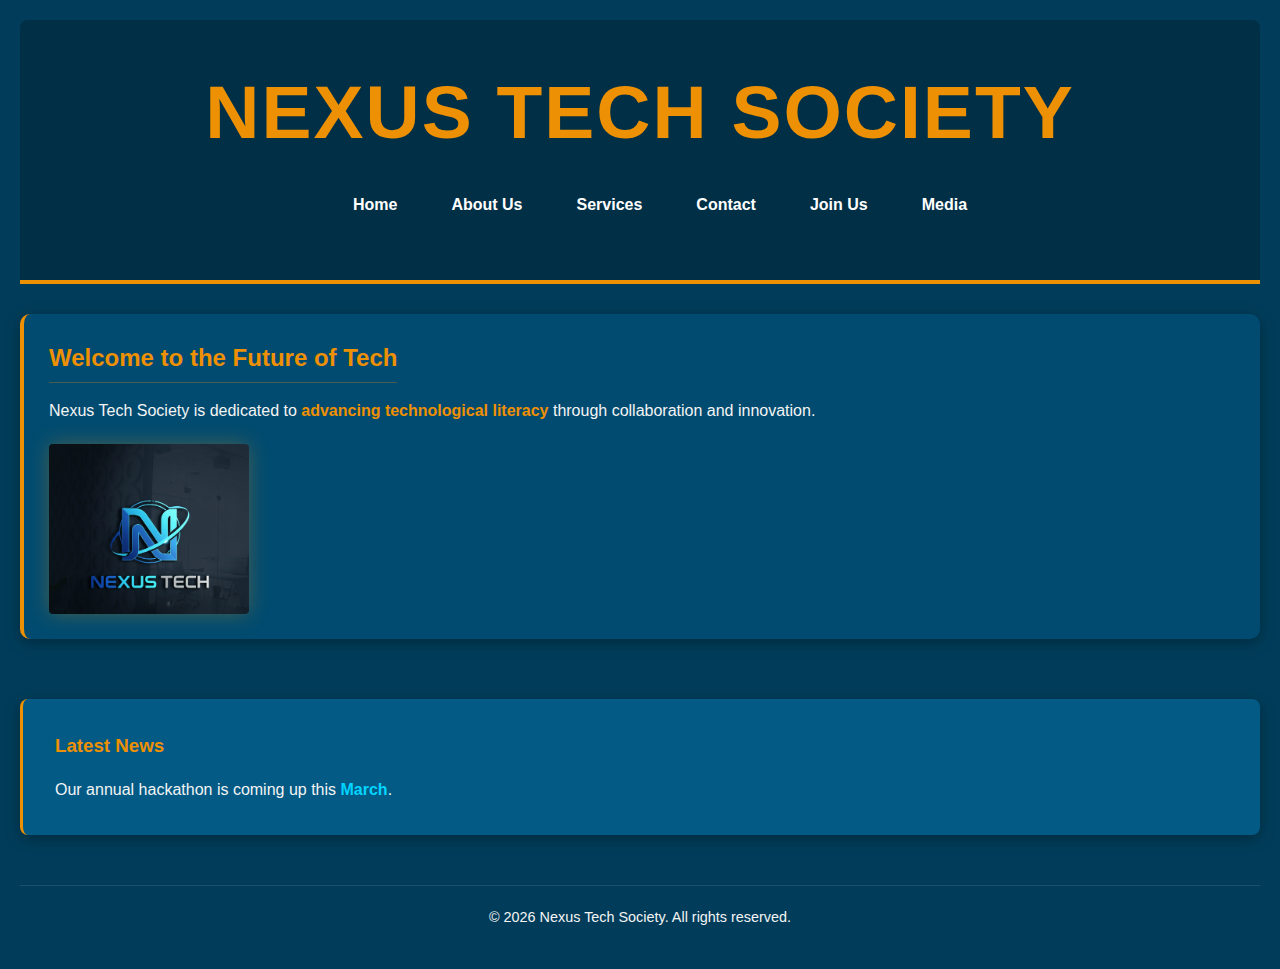
<file: index.html>
<!DOCTYPE html>
<html lang="en">
<head>
    <meta charset="UTF-8">
    <meta name="viewport" content="width=device-width, initial-scale=1.0">
    <meta name="description" content="Nexus Tech Society - Innovating the Future">
    <base href="./" target="_self">
    <meta name="author" content="Your Name">
    <link rel="stylesheet" href="styles.css">
    <title>Nexus Tech Society | Home</title>
</head>
<body>
    <noscript>
        <p>Warning: This site is best viewed with a modern browser, even though it uses no JavaScript!</p>
    </noscript>
    <header>
        <h1>Nexus Tech Society</h1>
        <nav>
            <ul>
                <li><a href="index.html">Home</a></li>
                <li><a href="about.html">About Us</a></li>
                <li><a href="services.html">Services</a></li>
                <li><a href="contact.html">Contact</a></li>
                <li><a href="form.html">Join Us</a></li>
                <li><a href="media.html">Media</a></li>
            </ul>
        </nav>
    </header>

    <main>
        <section>
            <h2>Welcome to the Future of Tech</h2>
            <p>Nexus Tech Society is dedicated to <strong>advancing technological literacy</strong> through collaboration and innovation.</p>
            <img src="images/Nexus Tech Logo.png" alt="Nexus Tech Society Logo" width="200">
        </section>

        <aside>
            <h3>Latest News</h3>
            <p>Our annual hackathon is coming up this <time datetime="2026-03-15">March</time>.</p>
        </aside>
    </main>

    <footer>
        <p>&copy; 2026 Nexus Tech Society. All rights reserved.</p>
    </footer>
</body>
</html>
</file>
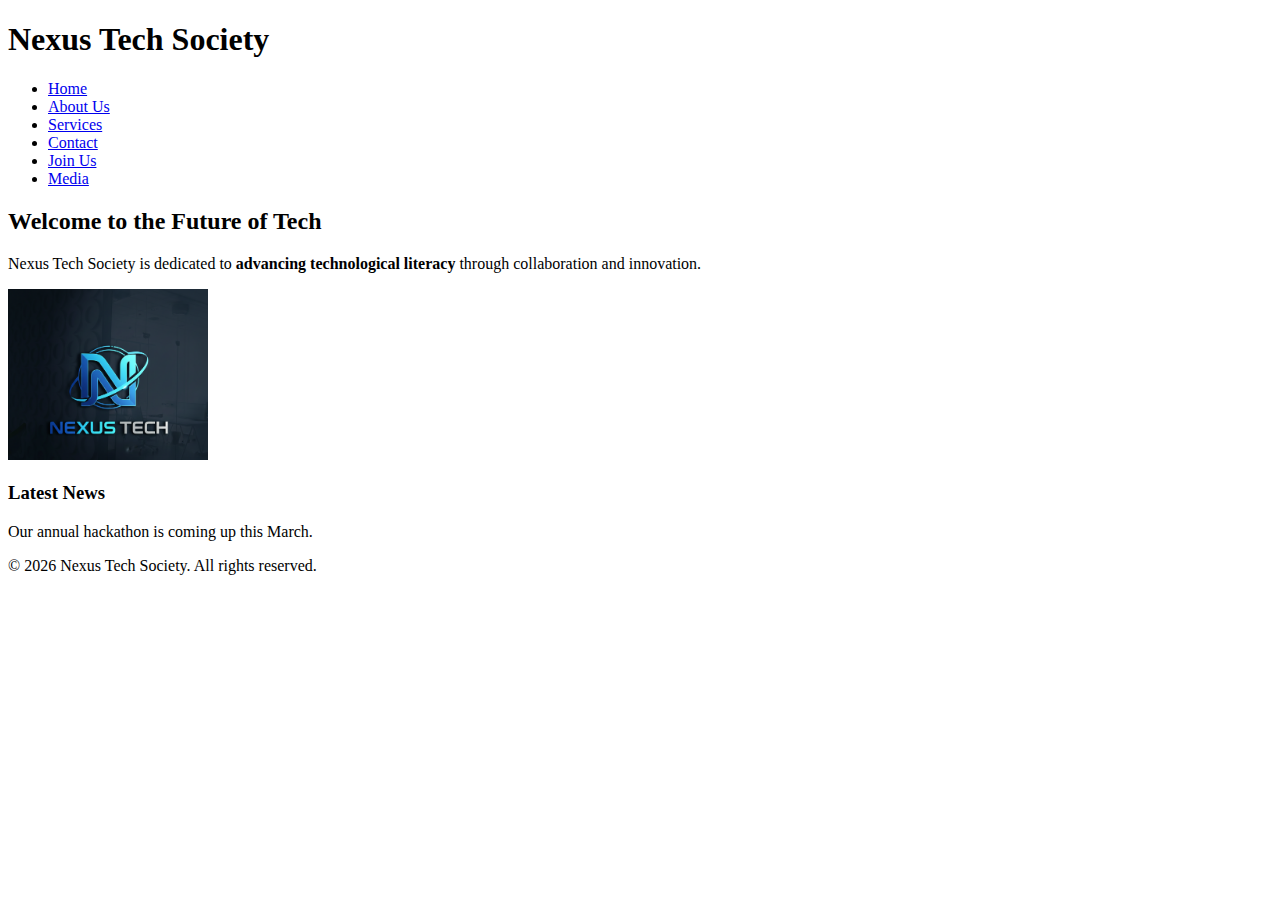
<file: nexus-tech-club/index.html>
<!DOCTYPE html>
<html lang="en">
<head>
    <meta charset="UTF-8">
    <meta name="viewport" content="width=device-width, initial-scale=1.0">
    <meta name="description" content="Nexus Tech Society - Innovating the Future">
    <base href="./" target="_self">
    <meta name="author" content="Your Name">
    <title>Nexus Tech Society | Home</title>
</head>
<body>
    <noscript>
        <p>Warning: This site is best viewed with a modern browser, even though it uses no JavaScript!</p>
    </noscript>
    <header>
        <h1>Nexus Tech Society</h1>
        <nav>
            <ul>
                <li><a href="index.html">Home</a></li>
                <li><a href="about.html">About Us</a></li>
                <li><a href="services.html">Services</a></li>
                <li><a href="contact.html">Contact</a></li>
                <li><a href="form.html">Join Us</a></li>
                <li><a href="media.html">Media</a></li>
            </ul>
        </nav>
    </header>

    <main>
        <section>
            <h2>Welcome to the Future of Tech</h2>
            <p>Nexus Tech Society is dedicated to <strong>advancing technological literacy</strong> through collaboration and innovation.</p>
            <img src="images/Nexus Tech Logo.png" alt="Nexus Tech Society Logo" width="200">
        </section>

        <aside>
            <h3>Latest News</h3>
            <p>Our annual hackathon is coming up this <time datetime="2026-03-15">March</time>.</p>
        </aside>
    </main>

    <footer>
        <p>&copy; 2026 Nexus Tech Society. All rights reserved.</p>
    </footer>
</body>
</html>
</file>
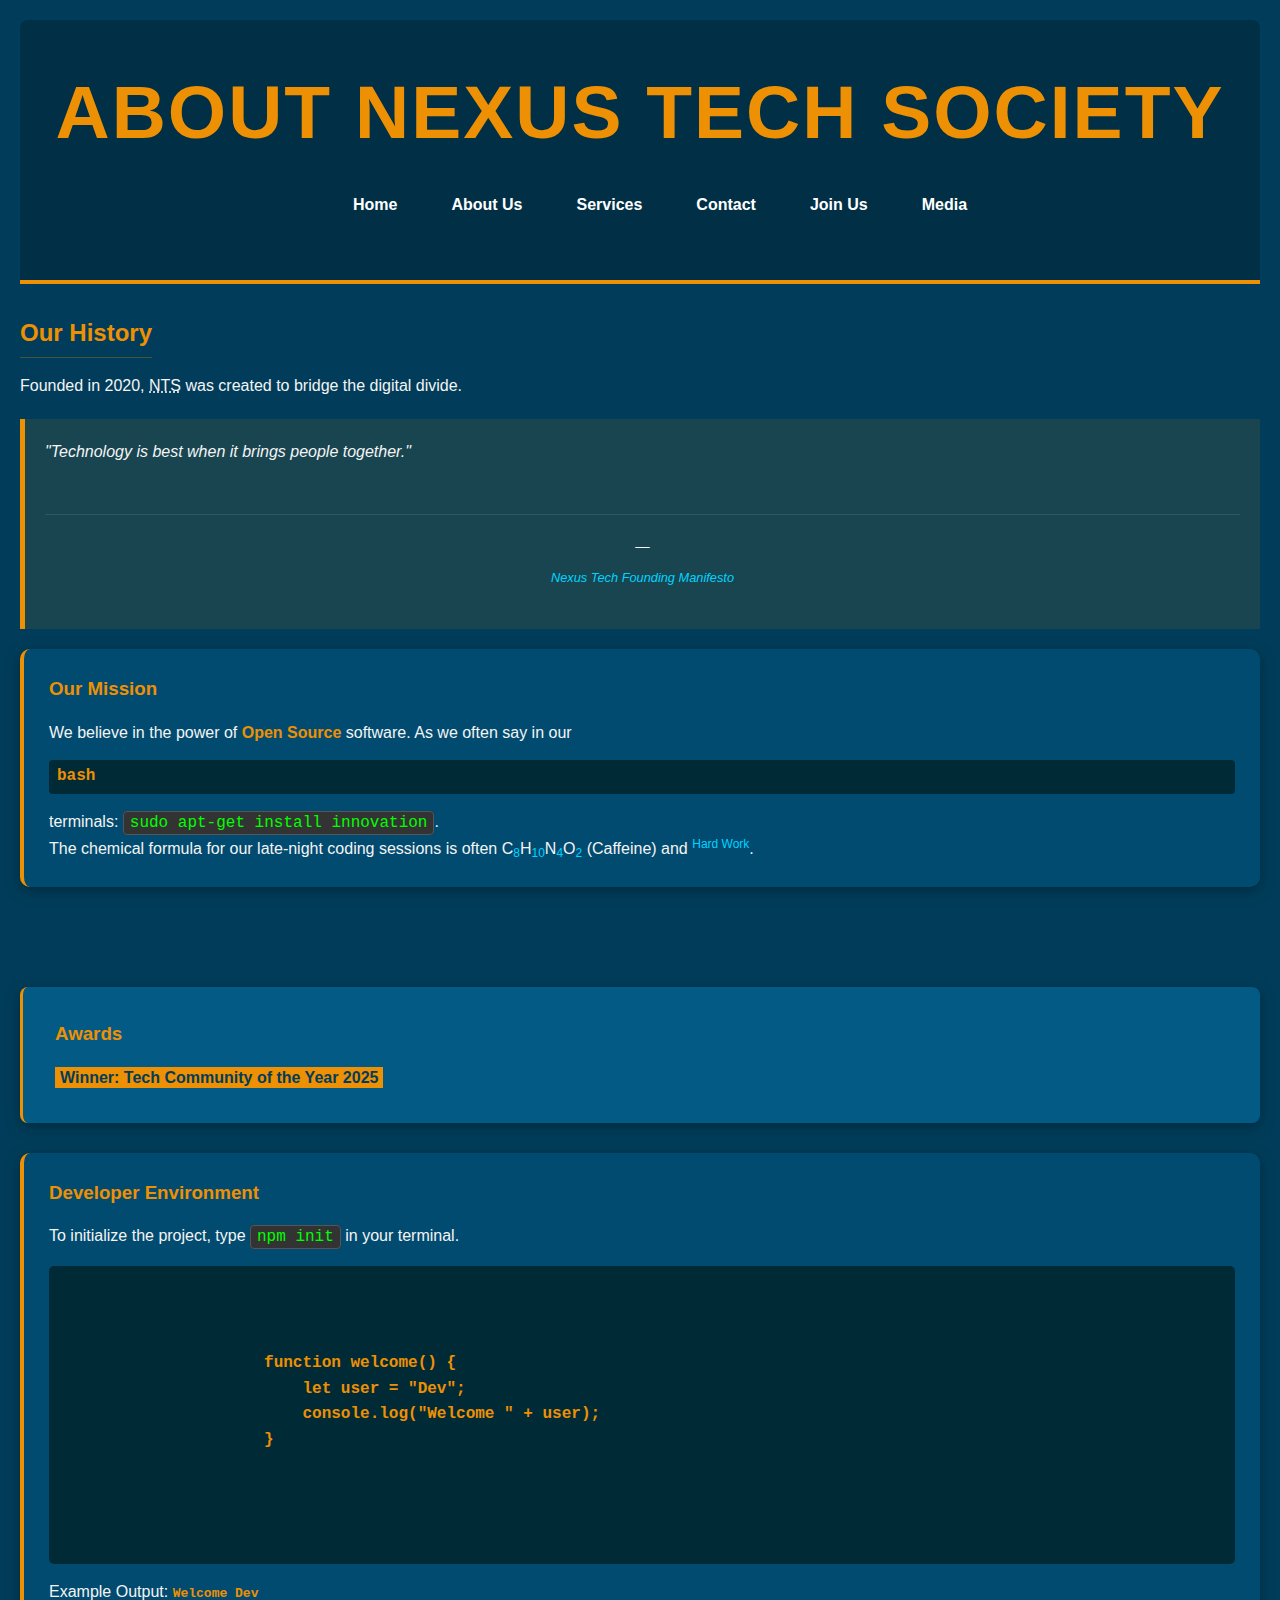
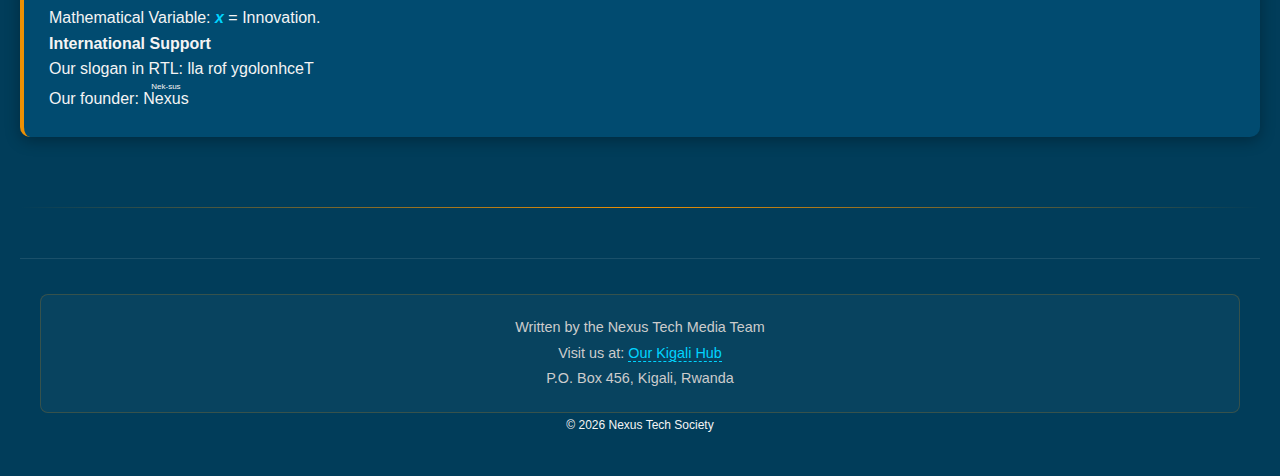
<file: about.html>
<!DOCTYPE html>
<html lang="en">
<head>
    <meta charset="UTF-8">
    <meta name="description" content="History and Mission of Nexus Tech Society">
    <link rel="stylesheet" href="styles.css">
    <title>Nexus Tech | About Us</title>
</head>
<body>
    <header>
        <h1>About Nexus Tech Society</h1>
        <nav>
            <ul>
                <li><a href="index.html">Home</a></li>
                <li><a href="about.html">About Us</a></li>
                <li><a href="services.html">Services</a></li>
                <li><a href="contact.html">Contact</a></li>
                <li><a href="form.html">Join Us</a></li>
                <li><a href="media.html">Media</a></li>
            </ul>
        </nav>
    </header>

    <main>
        <article>
            <h2>Our History</h2>
            <p>Founded in 2020, <abbr title="Nexus Tech Society">NTS</abbr> was created to bridge the digital divide.</p>
            
            <blockquote>
                "Technology is best when it brings people together."
                <footer>— <cite>Nexus Tech Founding Manifesto</cite></footer>
            </blockquote>

            <section>
                <h3>Our Mission</h3>
                <p>We believe in the power of <strong>Open Source</strong> software. As we often say in our <code>bash</code> terminals: <kbd>sudo apt-get install innovation</kbd>.</p>
                <p>The chemical formula for our late-night coding sessions is often C<sub>8</sub>H<sub>10</sub>N<sub>4</sub>O<sub>2</sub> (Caffeine) and <sup>Hard Work</sup>.</p>
            </section>
        </article>

        <aside>
            <h3>Awards</h3>
            <p><mark>Winner: Tech Community of the Year 2025</mark></p>
        </aside>
        <section>
            <h3>Developer Environment</h3>
            <p>To initialize the project, type <kbd>npm init</kbd> in your terminal.</p>
            <pre>
                <code>
                    function welcome() {
                        let user = "Dev";
                        console.log("Welcome " + user);
                    }
                </code>
            </pre>
            <p>Example Output: <samp>Welcome Dev</samp></p>
            <p>Mathematical Variable: <var>x</var> = Innovation.</p>

            <h4>International Support</h4>
            <p>Our slogan in RTL: <bdo dir="rtl">Technology for all</bdo></p>
            <p>Our founder: <ruby>Nexus <rt>Nek-sus</rt></ruby></p>
        </section>
    </main>

    <hr>

    <footer>
        <address>
            Written by the Nexus Tech Media Team<br>
            Visit us at: <a href="contact.html">Our Kigali Hub</a><br>
            P.O. Box 456, Kigali, Rwanda
        </address>
        <p><small>&copy; 2026 Nexus Tech Society</small></p>
    </footer>
</body>
</html>
</file>
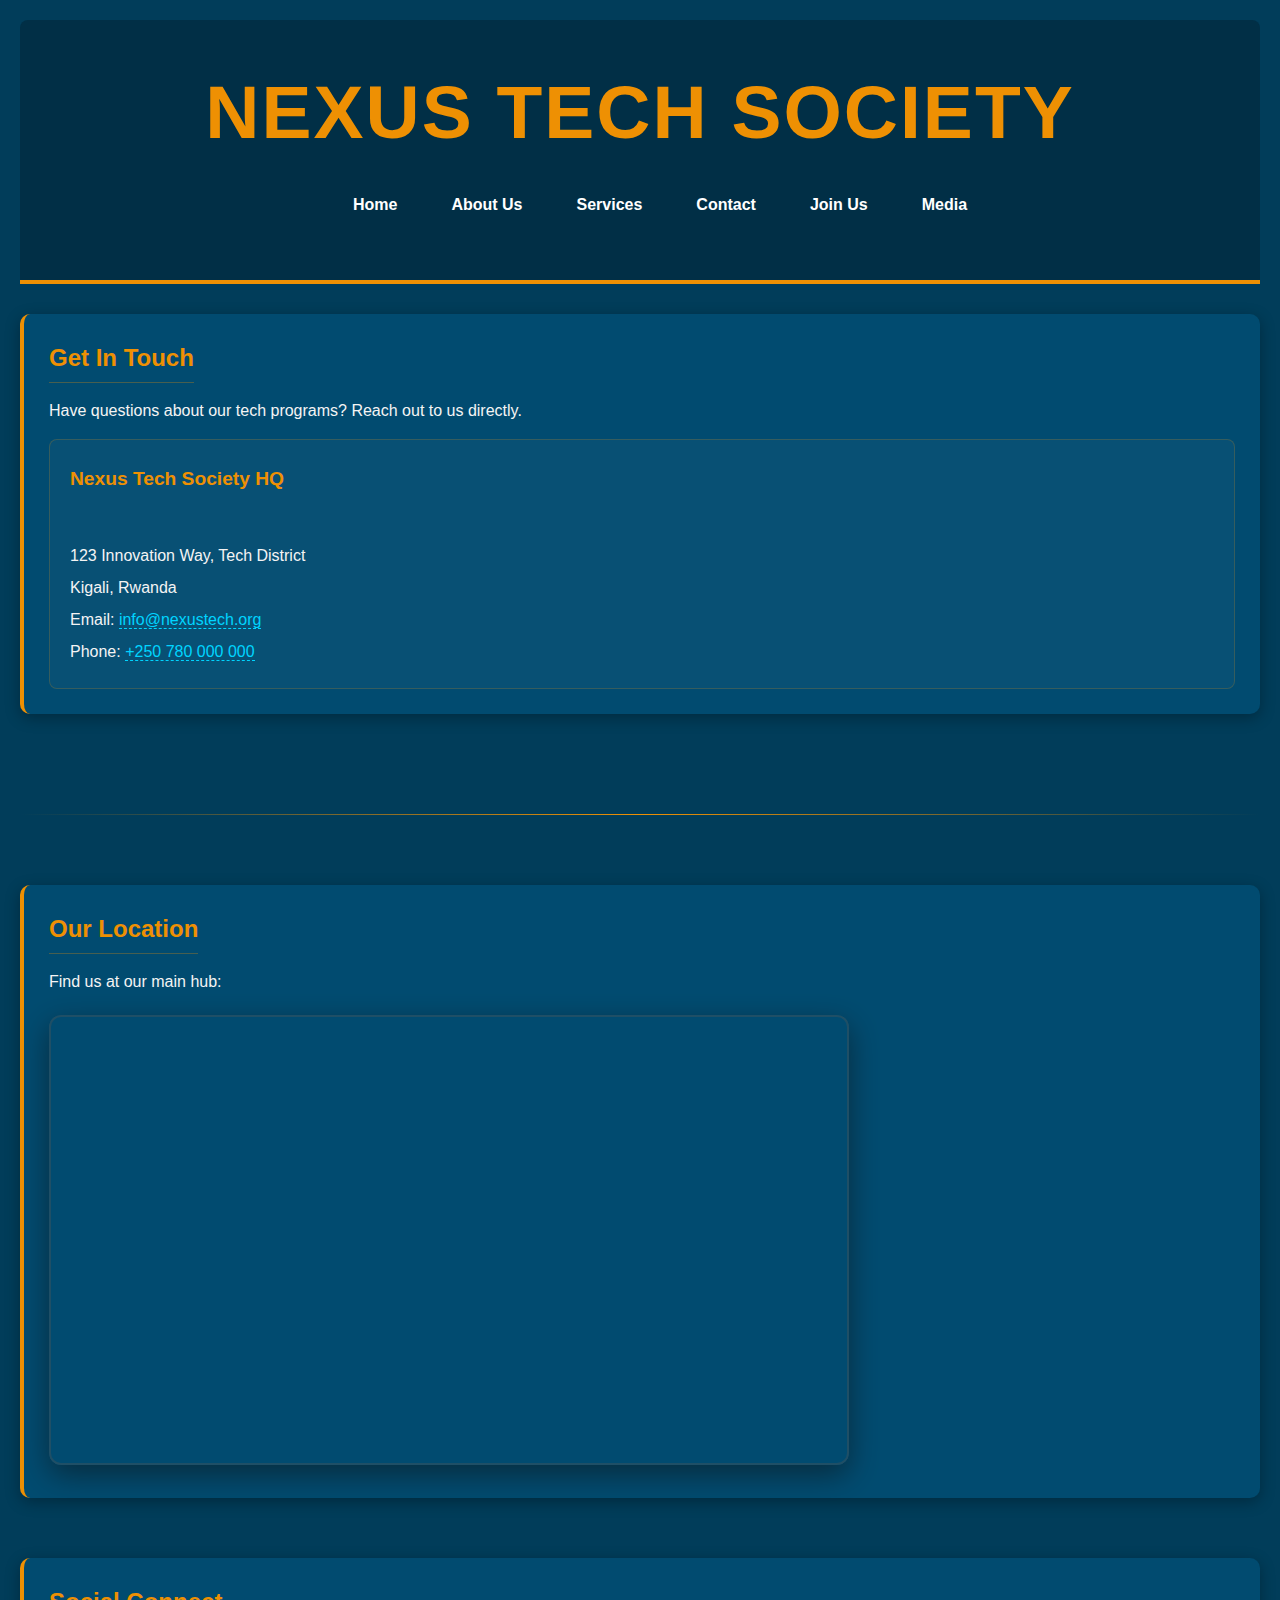
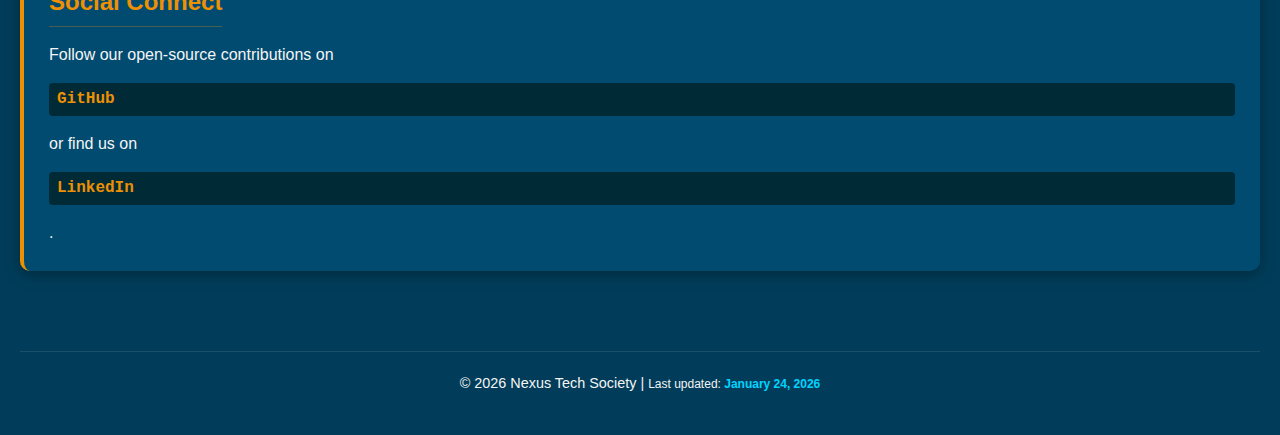
<file: contact.html>
<!DOCTYPE html>
<html lang="en">
<head>
    <meta charset="UTF-8">
    <link rel="stylesheet" href="styles.css">
    <title>Nexus Tech | Contact Us</title>
</head>
<body>
    <header>
        <h1>Nexus Tech Society</h1>
        <nav>
            <ul>
                <li><a href="index.html">Home</a></li>
                <li><a href="about.html">About Us</a></li>
                <li><a href="services.html">Services</a></li>
                <li><a href="contact.html">Contact</a></li>
                <li><a href="form.html">Join Us</a></li>
                <li><a href="media.html">Media</a></li>
            </ul>
        </nav>
    </header>

    <main>
        <section>
            <h2>Get In Touch</h2>
            <p>Have questions about our tech programs? Reach out to us directly.</p>

            <address>
                <strong>Nexus Tech Society HQ</strong><br>
                123 Innovation Way, Tech District<br>
                Kigali, Rwanda<br>
                Email: <a href="mailto:info@nexustech.org">info@nexustech.org</a><br>
                Phone: <a href="tel:+250780000000">+250 780 000 000</a>
            </address>
        </section>

        <hr>

        <section>
            <h2>Our Location</h2>
            <p>Find us at our main hub:</p>
            <iframe 
                src="https://www.google.com/maps/embed?pb=!1m18!1m12!1m3!1d3987.502917540203!2d30.0888746!3d-1.9515546!2m3!1f0!2f0!3f0!3m2!1i1024!2i768!4f13.1!3m3!1m2!1s0x19dca4294c798033%3A0x633355208f029091!2sKigali%20Heights!5e0!3m2!1sen!2srw!4v1700000000000!5m2!1sen!2srw" 
                width="600" 
                height="450" 
                style="border:0;" 
                allowfullscreen="" 
                loading="lazy">
            </iframe>
        </section>

        <section>
            <h2>Social Connect</h2>
            <p>Follow our open-source contributions on <code>GitHub</code> or find us on <code>LinkedIn</code>.</p>
        </section>
    </main>

    <footer>
        <p>&copy; 2026 Nexus Tech Society | <small>Last updated: <time datetime="2026-01-24">January 24, 2026</time></small></p>
    </footer>
</body>
</html>
</file>
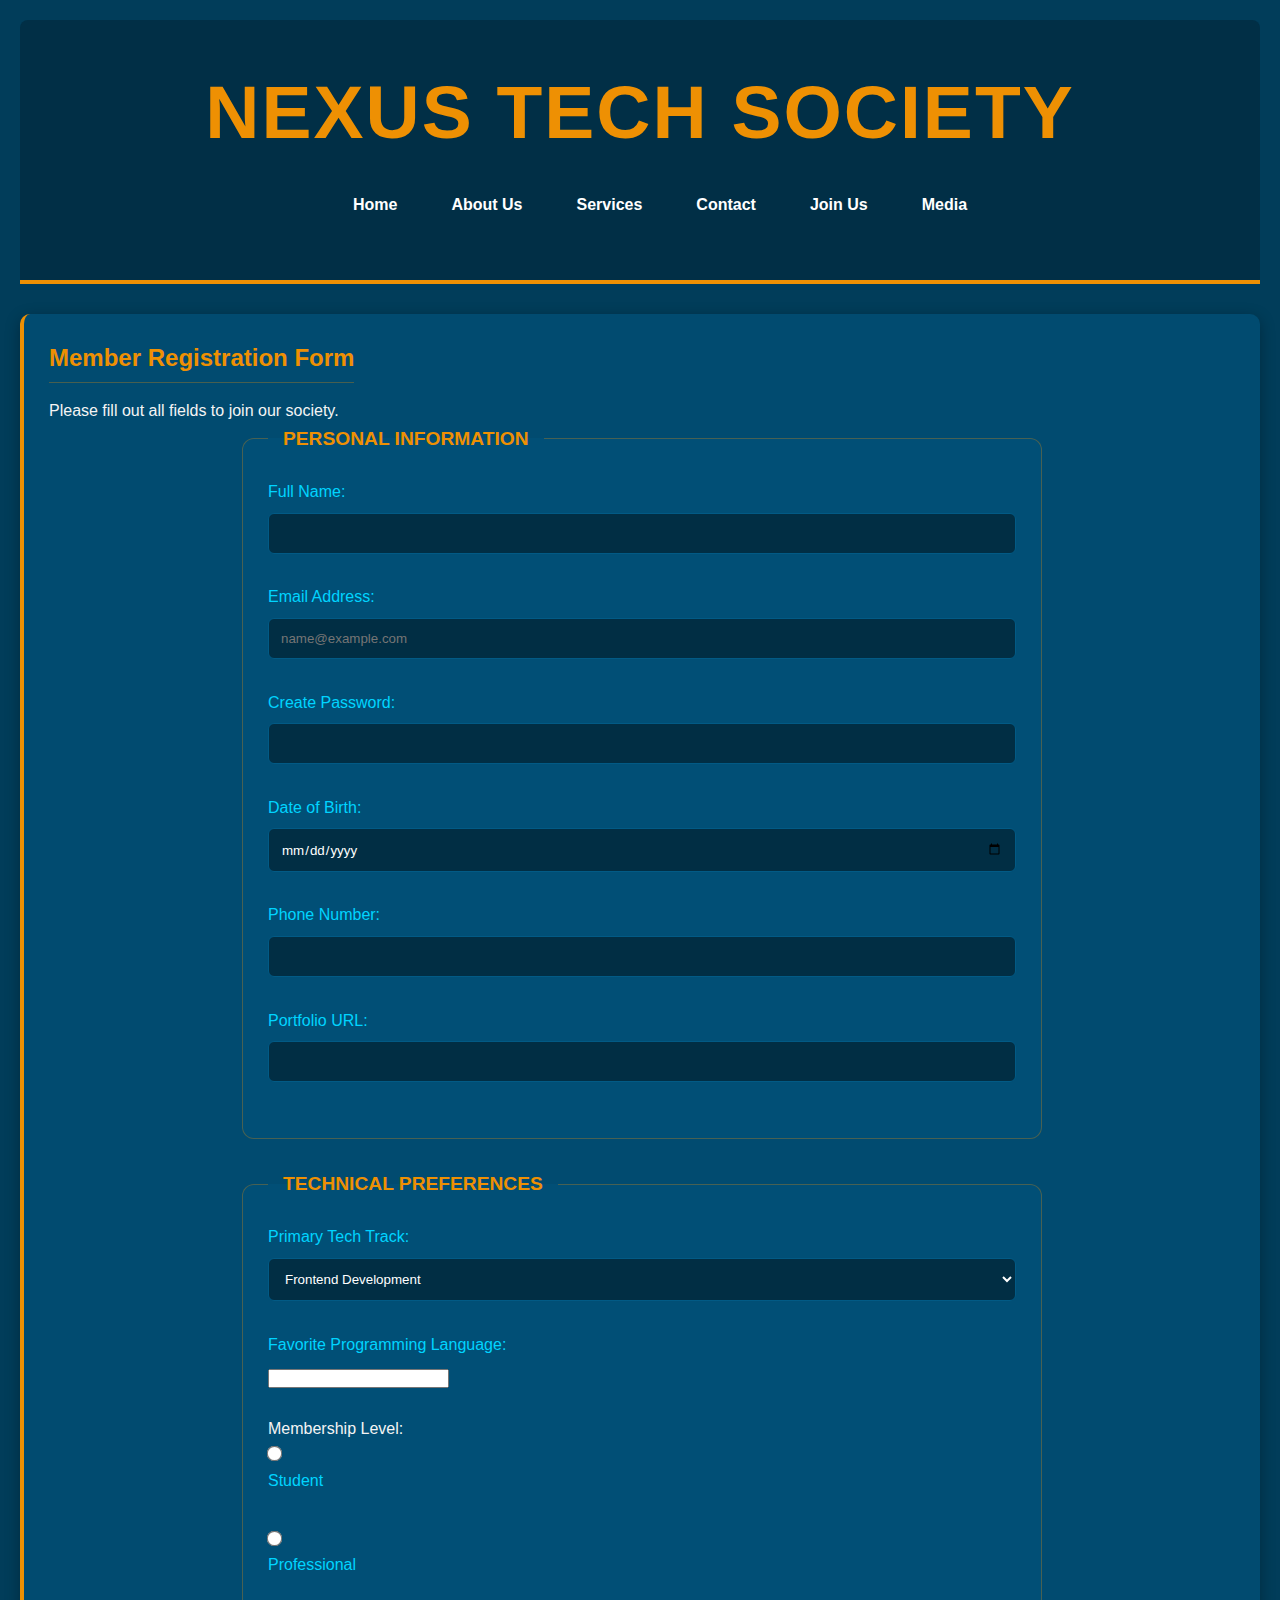
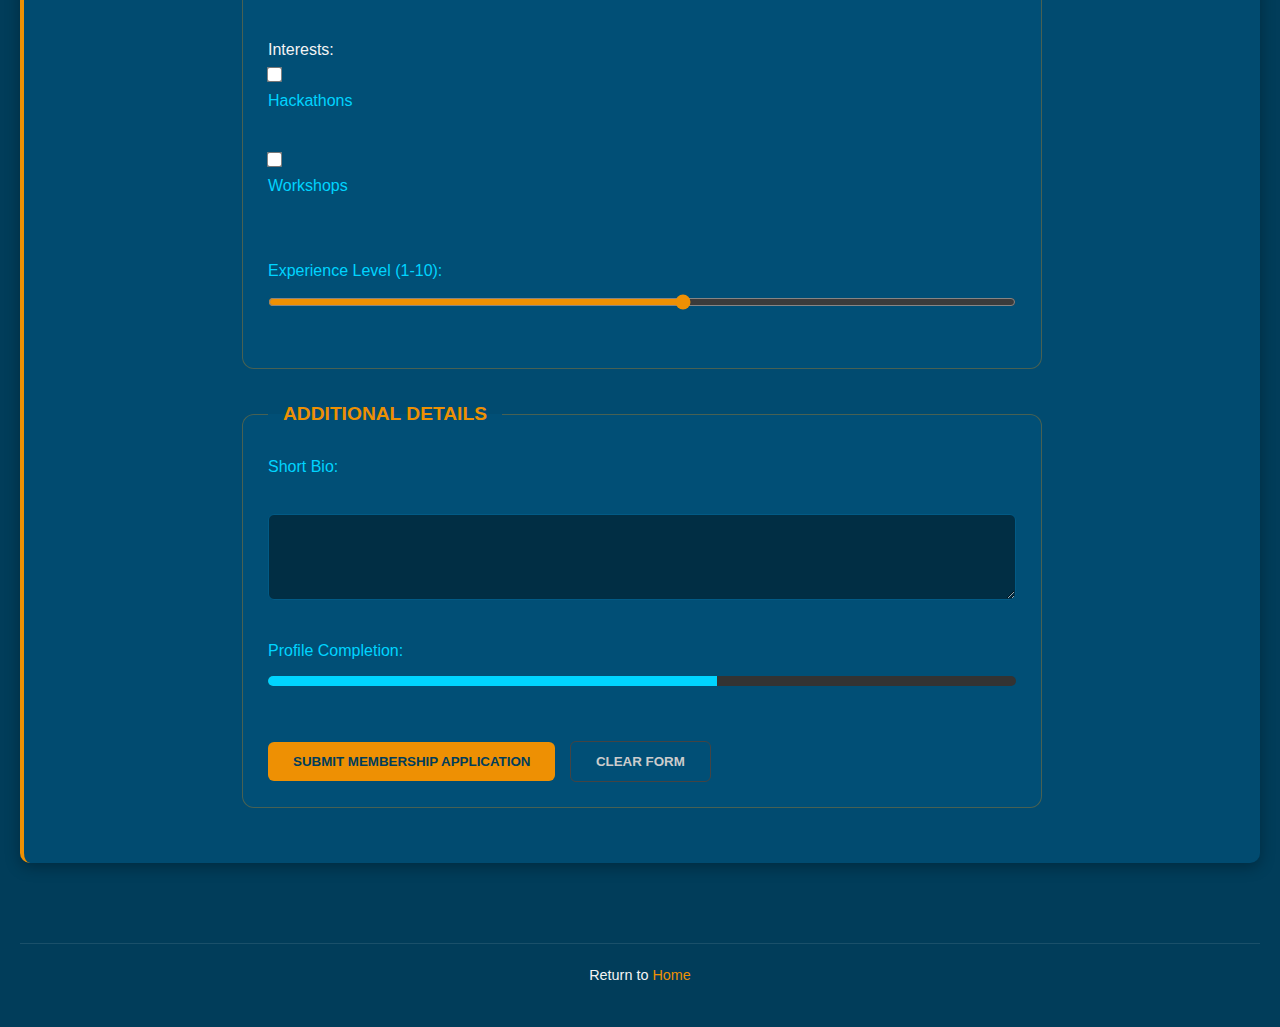
<file: form.html>
<!DOCTYPE html>
<html lang="en">
<head>
    <meta charset="UTF-8">
    <meta name="viewport" content="width=device-width, initial-scale=1.0">
    <link rel="stylesheet" href="styles.css">
    <title>Nexus Tech | Join Us</title>
</head>
<body>
    <header>
        <h1>Nexus Tech Society</h1>
        <nav>
            <ul>
                <li><a href="index.html">Home</a></li>
                <li><a href="about.html">About Us</a></li>
                <li><a href="services.html">Services</a></li>
                <li><a href="contact.html">Contact</a></li>
                <li><a href="form.html">Join Us</a></li>
                <li><a href="media.html">Media</a></li>
            </ul>
        </nav>
    </header>

    <main>
        <section>
            <h2>Member Registration Form</h2>
            <p>Please fill out all fields to join our society.</p>
            
            <form action="#" method="post">
                <fieldset>
                    <legend>Personal Information</legend>
                    
                    <label for="fname">Full Name:</label>
                    <input type="text" id="fname" name="fname" required><br><br>

                    <label for="user_email">Email Address:</label>
                    <input type="email" id="user_email" name="user_email" placeholder="name@example.com"><br><br>

                    <label for="user_pass">Create Password:</label>
                    <input type="password" id="user_pass" name="user_pass"><br><br>

                    <label for="bday">Date of Birth:</label>
                    <input type="date" id="bday" name="bday"><br><br>

                    <label for="user_phone">Phone Number:</label>
                    <input type="tel" id="user_phone" name="user_phone" pattern="[0-9]{10}"><br><br>

                    <label for="portfolio">Portfolio URL:</label>
                    <input type="url" id="portfolio" name="portfolio"><br><br>
                </fieldset>

                <fieldset>
                    <legend>Technical Preferences</legend>

                    <label for="track">Primary Tech Track:</label>
                    <select id="track" name="track">
                        <optgroup label="Software Development">
                            <option value="frontend">Frontend Development</option>
                            <option value="backend">Backend Development</option>
                        </optgroup>
                        <optgroup label="Data & Cloud">
                            <option value="ai">Artificial Intelligence</option>
                            <option value="cloud">Cloud Computing</option>
                        </optgroup>
                    </select><br><br>

                    <label for="lang">Favorite Programming Language:</label>
                    <input list="languages" id="lang" name="lang">
                    <datalist id="languages">
                        <option value="Python">
                        <option value="JavaScript">
                        <option value="C++">
                        <option value="Ruby">
                    </datalist><br><br>

                    <p>Membership Level:</p>
                    <input type="radio" id="student" name="level" value="student">
                    <label for="student">Student</label><br>
                    <input type="radio" id="pro" name="level" value="pro">
                    <label for="pro">Professional</label><br><br>

                    <p>Interests:</p>
                    <input type="checkbox" id="hack" name="interest" value="hack">
                    <label for="hack">Hackathons</label><br>
                    <input type="checkbox" id="work" name="interest" value="work">
                    <label for="work">Workshops</label><br><br>

                    <label for="experience">Experience Level (1-10):</label>
                    <input type="range" id="experience" name="experience" min="1" max="10"><br><br>
                </fieldset>

                <fieldset>
                    <legend>Additional Details</legend>
                    <label for="bio">Short Bio:</label><br>
                    <textarea id="bio" name="bio" rows="4" cols="50"></textarea><br><br>

                    <label for="skill_level">Profile Completion:</label>
                    <meter id="skill_level" value="0.6">60%</meter><br><br>
                    
                    <button type="submit">Submit Membership Application</button>
                    <button type="reset">Clear Form</button>
                </fieldset>
            </form>
        </section>
    </main>

    <footer>
        <p>Return to <a href="index.html">Home</a></p>
    </footer>
</body>
</html>
</file>
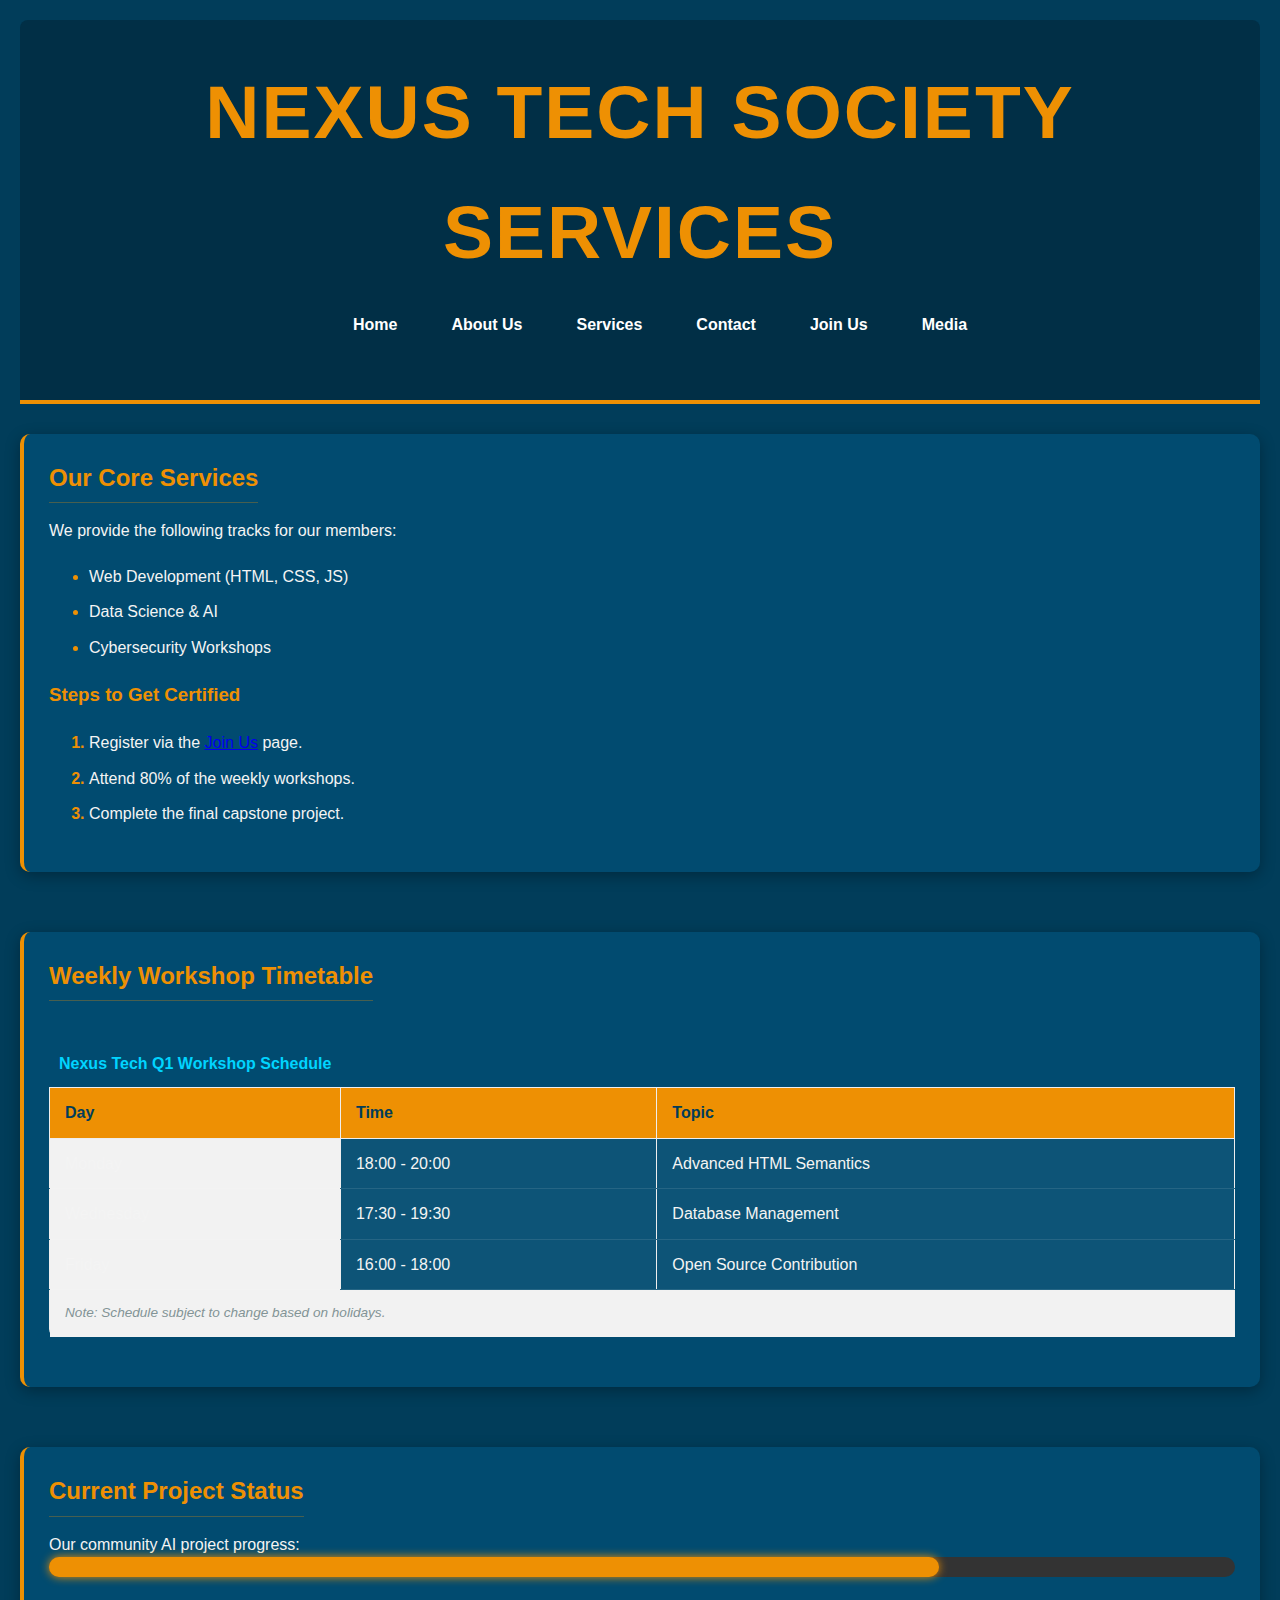
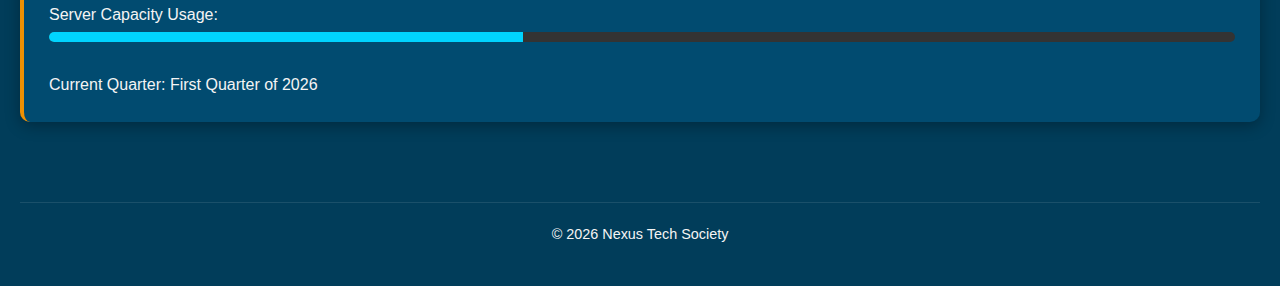
<file: services.html>
<!DOCTYPE html>
<html lang="en">
<head>
    <meta charset="UTF-8">
    <link rel="stylesheet" href="styles.css">
    <title>Nexus Tech Society | Services & Timetable</title>
</head>
<body>
    <header>
        <h1>Nexus Tech Society Services</h1>
        <nav>
            <ul>
                <li><a href="index.html">Home</a></li>
                <li><a href="about.html">About Us</a></li>
                <li><a href="services.html">Services</a></li>
                <li><a href="contact.html">Contact</a></li>
                <li><a href="form.html">Join Us</a></li>
                <li><a href="media.html">Media</a></li>
            </ul>
        </nav>
    </header>

    <main>
        <section>
            <h2>Our Core Services</h2>
            <p>We provide the following tracks for our members:</p>
            <ul>
                <li>Web Development (HTML, CSS, JS)</li>
                <li>Data Science & AI</li>
                <li>Cybersecurity Workshops</li>
            </ul>

            <h3>Steps to Get Certified</h3>
            <ol>
                <li>Register via the <a href="form.html">Join Us</a> page.</li>
                <li>Attend 80% of the weekly workshops.</li>
                <li>Complete the final capstone project.</li>
            </ol>
        </section>

        <section>
            <h2>Weekly Workshop Timetable</h2>
            <table border="1">
                <caption>Nexus Tech Q1 Workshop Schedule</caption>
                <colgroup>
                    <col style="background-color: #f2f2f2;"> <col span="2">
                </colgroup>
                <thead>
                    <tr>
                        <th>Day</th>
                        <th>Time</th>
                        <th>Topic</th>
                    </tr>
                </thead>
                <tbody>
                    <tr>
                        <td>Monday</td>
                        <td>18:00 - 20:00</td>
                        <td>Advanced HTML Semantics</td>
                    </tr>
                    <tr>
                        <td>Wednesday</td>
                        <td>17:30 - 19:30</td>
                        <td>Database Management</td>
                    </tr>
                    <tr>
                        <td>Friday</td>
                        <td>16:00 - 18:00</td>
                        <td>Open Source Contribution</td>
                    </tr>
                </tbody>
                <tfoot>
                    <tr>
                        <td colspan="3">Note: Schedule subject to change based on holidays.</td>
                    </tr>
                </tfoot>
            </table>
        </section>

        <section>
            <h2>Current Project Status</h2>
            <p>Our community AI project progress:</p>
            <progress value="75" max="100">75%</progress>

            <p>Server Capacity Usage:</p>
            <meter value="0.4" min="0" max="1">40%</meter>
            
            <p>Current Quarter: <data value="2026-Q1">First Quarter of 2026</data></p>
        </section>
    </main>

    <footer>
        <p>&copy; 2026 Nexus Tech Society</p>
    </footer>
</body>
</html>
</file>
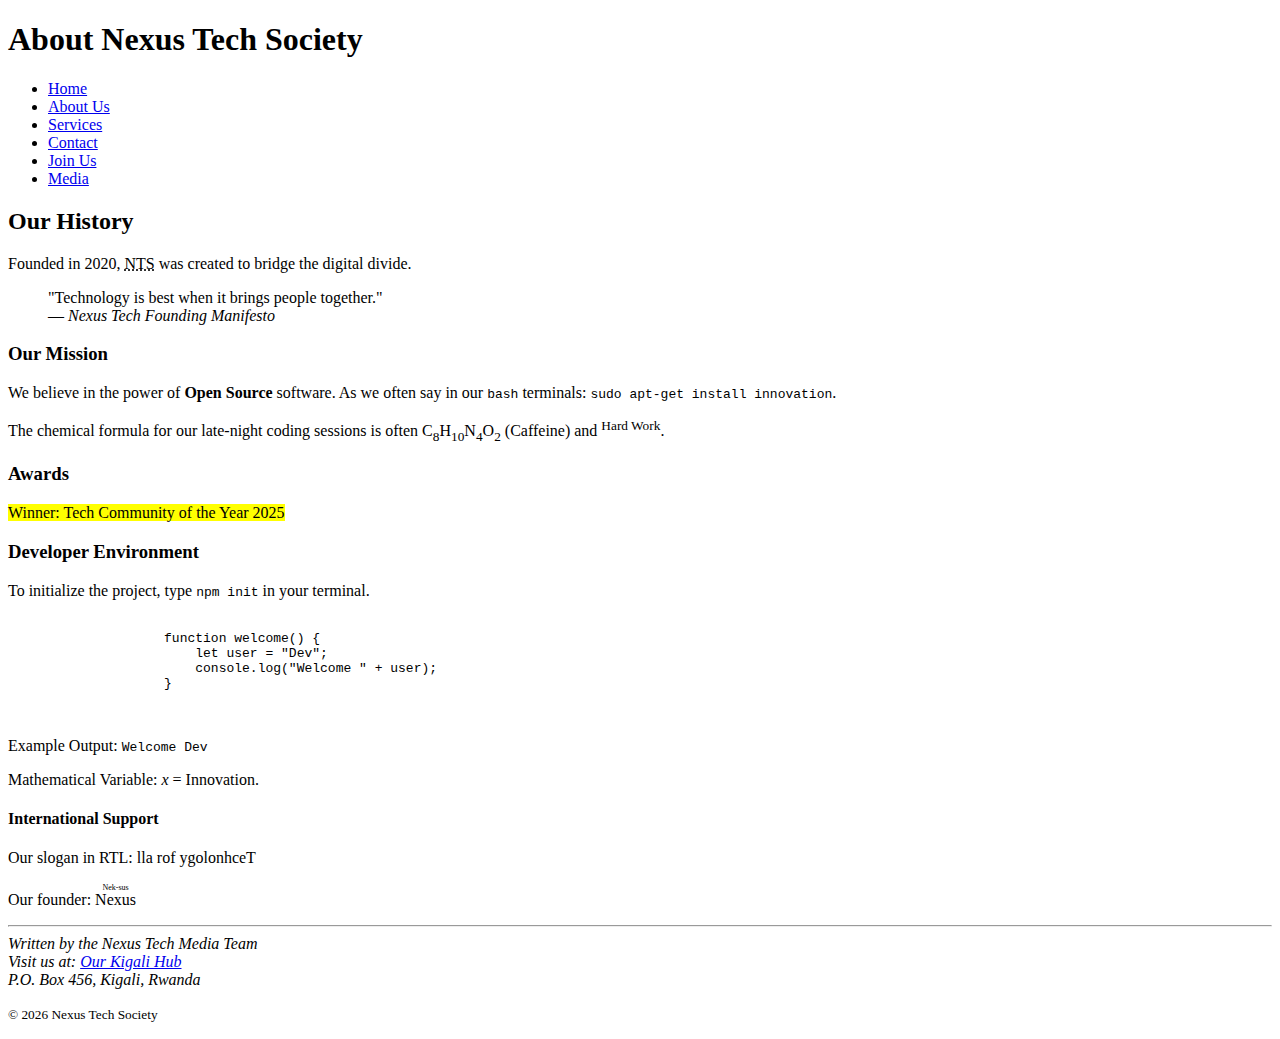
<file: nexus-tech-club/about.html>
<!DOCTYPE html>
<html lang="en">
<head>
    <meta charset="UTF-8">
    <meta name="description" content="History and Mission of Nexus Tech Society">
    <title>Nexus Tech | About Us</title>
</head>
<body>
    <header>
        <h1>About Nexus Tech Society</h1>
        <nav>
            <ul>
                <li><a href="index.html">Home</a></li>
                <li><a href="about.html">About Us</a></li>
                <li><a href="services.html">Services</a></li>
                <li><a href="contact.html">Contact</a></li>
                <li><a href="form.html">Join Us</a></li>
                <li><a href="media.html">Media</a></li>
            </ul>
        </nav>
    </header>

    <main>
        <article>
            <h2>Our History</h2>
            <p>Founded in 2020, <abbr title="Nexus Tech Society">NTS</abbr> was created to bridge the digital divide.</p>
            
            <blockquote>
                "Technology is best when it brings people together."
                <footer>— <cite>Nexus Tech Founding Manifesto</cite></footer>
            </blockquote>

            <section>
                <h3>Our Mission</h3>
                <p>We believe in the power of <strong>Open Source</strong> software. As we often say in our <code>bash</code> terminals: <kbd>sudo apt-get install innovation</kbd>.</p>
                <p>The chemical formula for our late-night coding sessions is often C<sub>8</sub>H<sub>10</sub>N<sub>4</sub>O<sub>2</sub> (Caffeine) and <sup>Hard Work</sup>.</p>
            </section>
        </article>

        <aside>
            <h3>Awards</h3>
            <p><mark>Winner: Tech Community of the Year 2025</mark></p>
        </aside>
        <section>
            <h3>Developer Environment</h3>
            <p>To initialize the project, type <kbd>npm init</kbd> in your terminal.</p>
            <pre>
                <code>
                    function welcome() {
                        let user = "Dev";
                        console.log("Welcome " + user);
                    }
                </code>
            </pre>
            <p>Example Output: <samp>Welcome Dev</samp></p>
            <p>Mathematical Variable: <var>x</var> = Innovation.</p>

            <h4>International Support</h4>
            <p>Our slogan in RTL: <bdo dir="rtl">Technology for all</bdo></p>
            <p>Our founder: <ruby>Nexus <rt>Nek-sus</rt></ruby></p>
        </section>
    </main>

    <hr>

    <footer>
        <address>
            Written by the Nexus Tech Media Team<br>
            Visit us at: <a href="contact.html">Our Kigali Hub</a><br>
            P.O. Box 456, Kigali, Rwanda
        </address>
        <p><small>&copy; 2026 Nexus Tech Society</small></p>
    </footer>
</body>
</html>
</file>
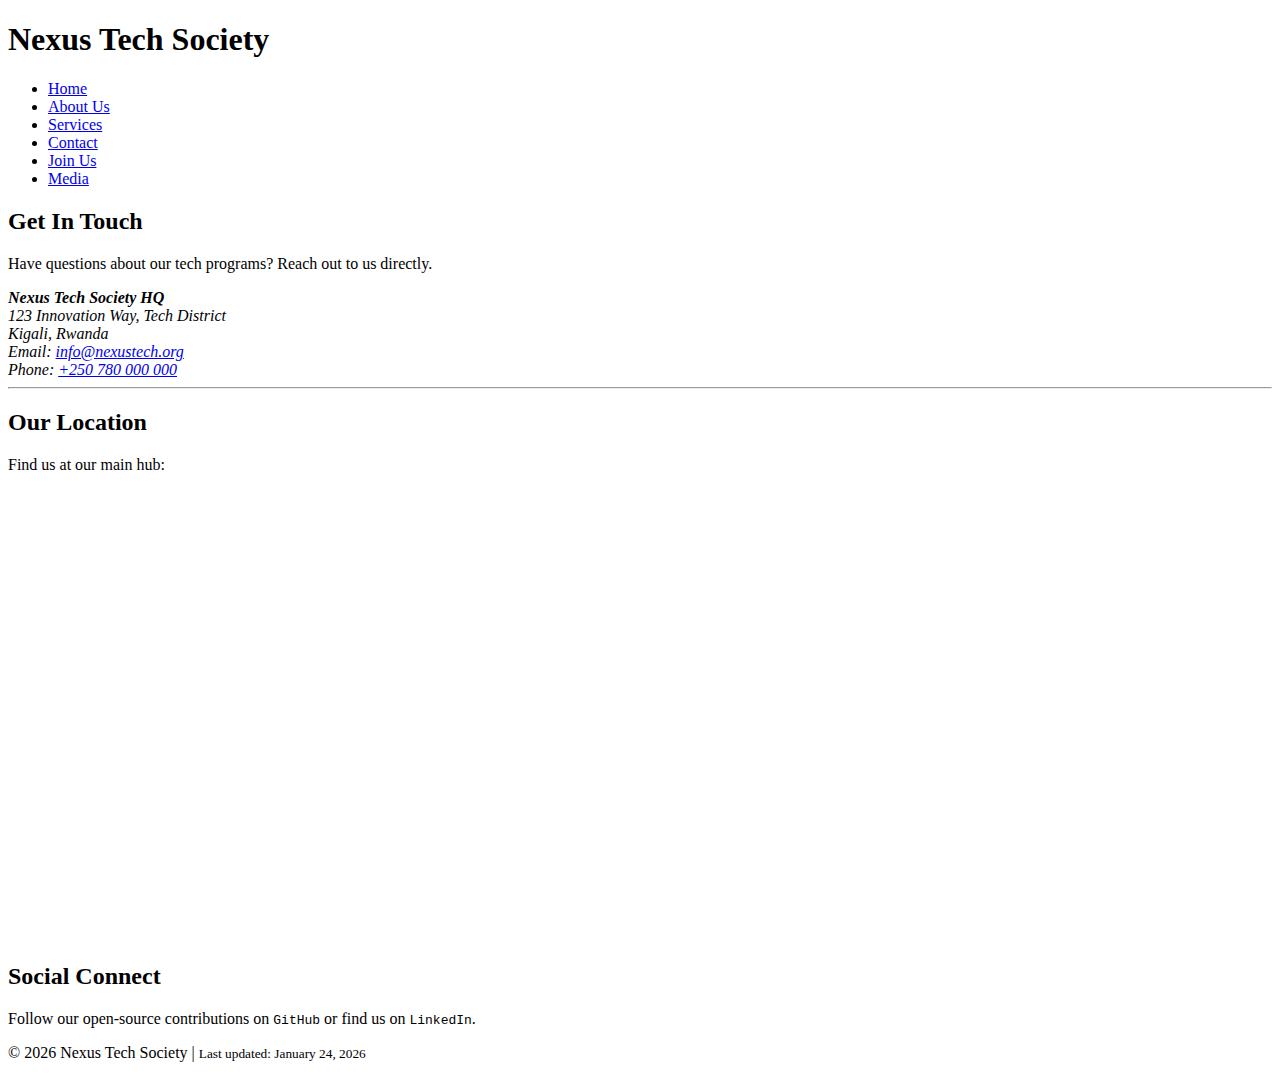
<file: nexus-tech-club/contact.html>
<!DOCTYPE html>
<html lang="en">
<head>
    <meta charset="UTF-8">
    <title>Nexus Tech | Contact Us</title>
</head>
<body>
    <header>
        <h1>Nexus Tech Society</h1>
        <nav>
            <ul>
                <li><a href="index.html">Home</a></li>
                <li><a href="about.html">About Us</a></li>
                <li><a href="services.html">Services</a></li>
                <li><a href="contact.html">Contact</a></li>
                <li><a href="form.html">Join Us</a></li>
                <li><a href="media.html">Media</a></li>
            </ul>
        </nav>
    </header>

    <main>
        <section>
            <h2>Get In Touch</h2>
            <p>Have questions about our tech programs? Reach out to us directly.</p>

            <address>
                <strong>Nexus Tech Society HQ</strong><br>
                123 Innovation Way, Tech District<br>
                Kigali, Rwanda<br>
                Email: <a href="mailto:info@nexustech.org">info@nexustech.org</a><br>
                Phone: <a href="tel:+250780000000">+250 780 000 000</a>
            </address>
        </section>

        <hr>

        <section>
            <h2>Our Location</h2>
            <p>Find us at our main hub:</p>
            <iframe 
                src="https://www.google.com/maps/embed?pb=!1m18!1m12!1m3!1d3987.502917540203!2d30.0888746!3d-1.9515546!2m3!1f0!2f0!3f0!3m2!1i1024!2i768!4f13.1!3m3!1m2!1s0x19dca4294c798033%3A0x633355208f029091!2sKigali%20Heights!5e0!3m2!1sen!2srw!4v1700000000000!5m2!1sen!2srw" 
                width="600" 
                height="450" 
                style="border:0;" 
                allowfullscreen="" 
                loading="lazy">
            </iframe>
        </section>

        <section>
            <h2>Social Connect</h2>
            <p>Follow our open-source contributions on <code>GitHub</code> or find us on <code>LinkedIn</code>.</p>
        </section>
    </main>

    <footer>
        <p>&copy; 2026 Nexus Tech Society | <small>Last updated: <time datetime="2026-01-24">January 24, 2026</time></small></p>
    </footer>
</body>
</html>
</file>
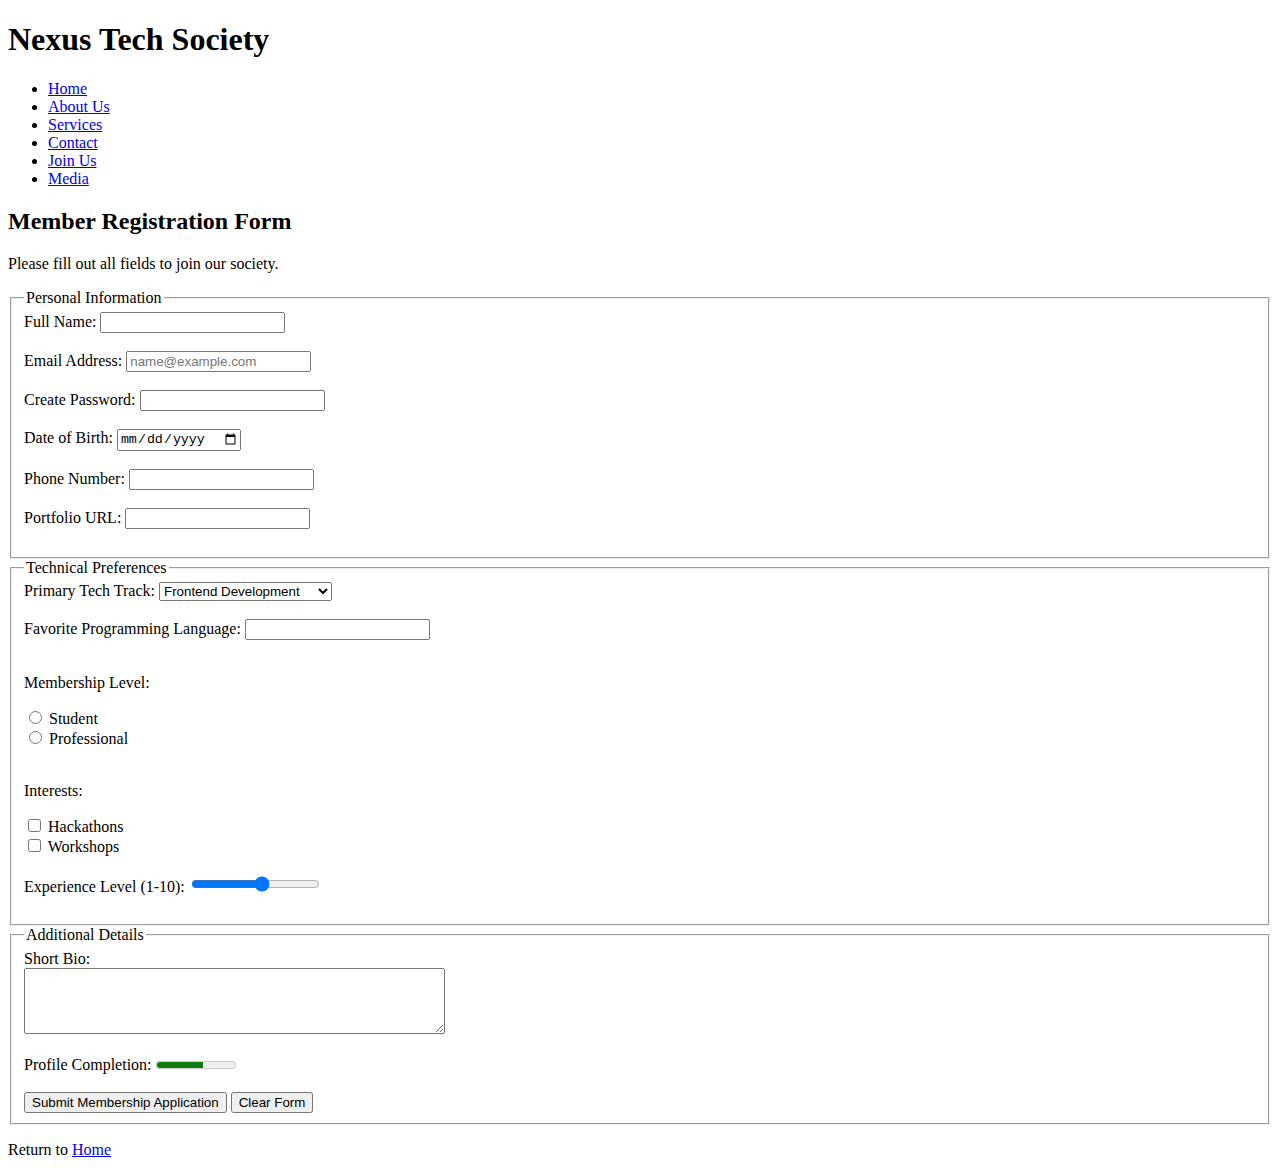
<file: nexus-tech-club/form.html>
<!DOCTYPE html>
<html lang="en">
<head>
    <meta charset="UTF-8">
    <meta name="viewport" content="width=device-width, initial-scale=1.0">
    <title>Nexus Tech | Join Us</title>
</head>
<body>
    <header>
        <h1>Nexus Tech Society</h1>
        <nav>
            <ul>
                <li><a href="index.html">Home</a></li>
                <li><a href="about.html">About Us</a></li>
                <li><a href="services.html">Services</a></li>
                <li><a href="contact.html">Contact</a></li>
                <li><a href="form.html">Join Us</a></li>
                <li><a href="media.html">Media</a></li>
            </ul>
        </nav>
    </header>

    <main>
        <section>
            <h2>Member Registration Form</h2>
            <p>Please fill out all fields to join our society.</p>
            
            <form action="#" method="post">
                <fieldset>
                    <legend>Personal Information</legend>
                    
                    <label for="fname">Full Name:</label>
                    <input type="text" id="fname" name="fname" required><br><br>

                    <label for="user_email">Email Address:</label>
                    <input type="email" id="user_email" name="user_email" placeholder="name@example.com"><br><br>

                    <label for="user_pass">Create Password:</label>
                    <input type="password" id="user_pass" name="user_pass"><br><br>

                    <label for="bday">Date of Birth:</label>
                    <input type="date" id="bday" name="bday"><br><br>

                    <label for="user_phone">Phone Number:</label>
                    <input type="tel" id="user_phone" name="user_phone" pattern="[0-9]{10}"><br><br>

                    <label for="portfolio">Portfolio URL:</label>
                    <input type="url" id="portfolio" name="portfolio"><br><br>
                </fieldset>

                <fieldset>
                    <legend>Technical Preferences</legend>

                    <label for="track">Primary Tech Track:</label>
                    <select id="track" name="track">
                        <optgroup label="Software Development">
                            <option value="frontend">Frontend Development</option>
                            <option value="backend">Backend Development</option>
                        </optgroup>
                        <optgroup label="Data & Cloud">
                            <option value="ai">Artificial Intelligence</option>
                            <option value="cloud">Cloud Computing</option>
                        </optgroup>
                    </select><br><br>

                    <label for="lang">Favorite Programming Language:</label>
                    <input list="languages" id="lang" name="lang">
                    <datalist id="languages">
                        <option value="Python">
                        <option value="JavaScript">
                        <option value="C++">
                        <option value="Ruby">
                    </datalist><br><br>

                    <p>Membership Level:</p>
                    <input type="radio" id="student" name="level" value="student">
                    <label for="student">Student</label><br>
                    <input type="radio" id="pro" name="level" value="pro">
                    <label for="pro">Professional</label><br><br>

                    <p>Interests:</p>
                    <input type="checkbox" id="hack" name="interest" value="hack">
                    <label for="hack">Hackathons</label><br>
                    <input type="checkbox" id="work" name="interest" value="work">
                    <label for="work">Workshops</label><br><br>

                    <label for="experience">Experience Level (1-10):</label>
                    <input type="range" id="experience" name="experience" min="1" max="10"><br><br>
                </fieldset>

                <fieldset>
                    <legend>Additional Details</legend>
                    <label for="bio">Short Bio:</label><br>
                    <textarea id="bio" name="bio" rows="4" cols="50"></textarea><br><br>

                    <label for="skill_level">Profile Completion:</label>
                    <meter id="skill_level" value="0.6">60%</meter><br><br>
                    
                    <button type="submit">Submit Membership Application</button>
                    <button type="reset">Clear Form</button>
                </fieldset>
            </form>
        </section>
    </main>

    <footer>
        <p>Return to <a href="index.html">Home</a></p>
    </footer>
</body>
</html>
</file>
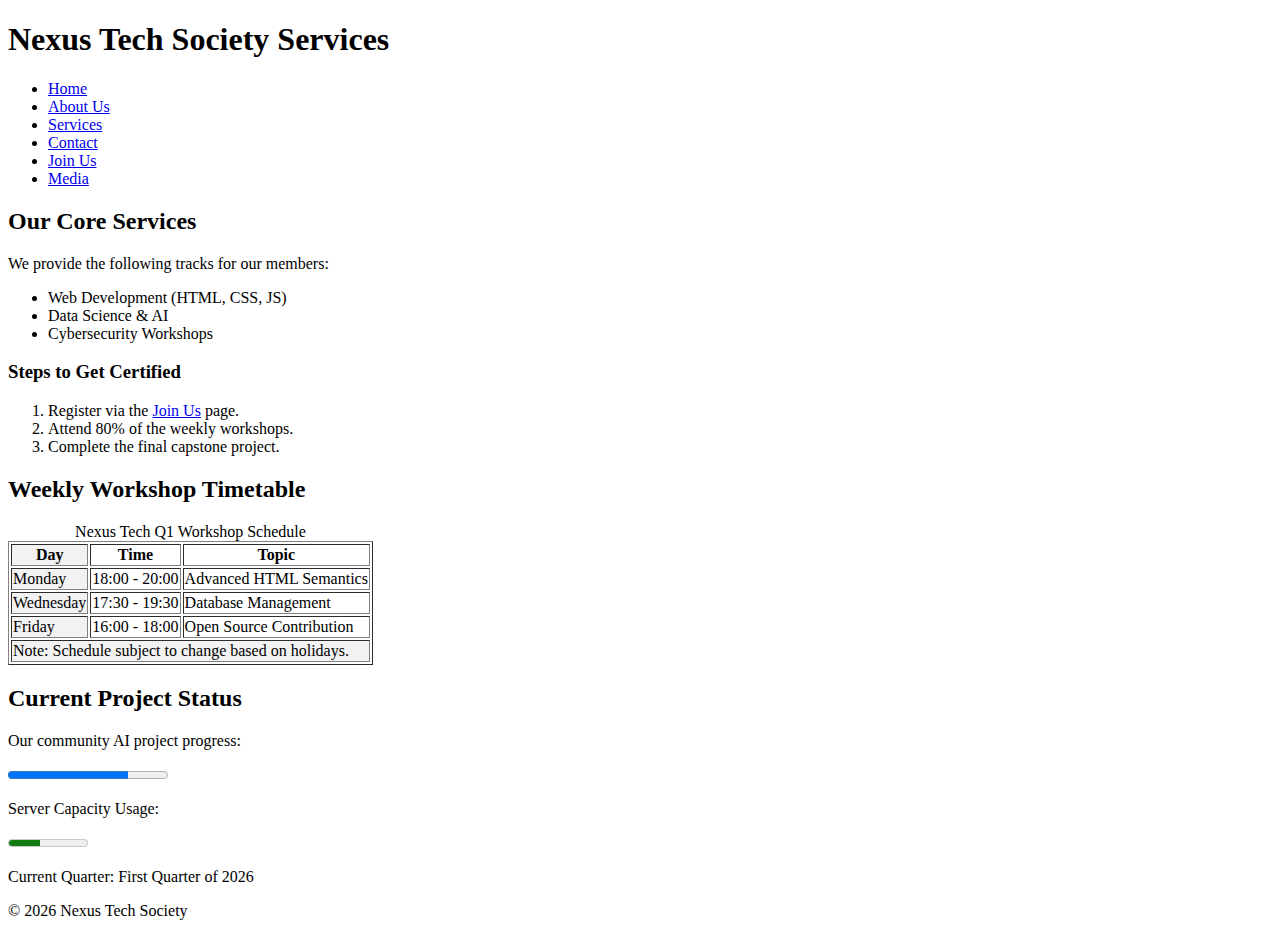
<file: nexus-tech-club/services.html>
<!DOCTYPE html>
<html lang="en">
<head>
    <meta charset="UTF-8">
    <title>Nexus Tech Society | Services & Timetable</title>
</head>
<body>
    <header>
        <h1>Nexus Tech Society Services</h1>
        <nav>
            <ul>
                <li><a href="index.html">Home</a></li>
                <li><a href="about.html">About Us</a></li>
                <li><a href="services.html">Services</a></li>
                <li><a href="contact.html">Contact</a></li>
                <li><a href="form.html">Join Us</a></li>
                <li><a href="media.html">Media</a></li>
            </ul>
        </nav>
    </header>

    <main>
        <section>
            <h2>Our Core Services</h2>
            <p>We provide the following tracks for our members:</p>
            <ul>
                <li>Web Development (HTML, CSS, JS)</li>
                <li>Data Science & AI</li>
                <li>Cybersecurity Workshops</li>
            </ul>

            <h3>Steps to Get Certified</h3>
            <ol>
                <li>Register via the <a href="form.html">Join Us</a> page.</li>
                <li>Attend 80% of the weekly workshops.</li>
                <li>Complete the final capstone project.</li>
            </ol>
        </section>

        <section>
            <h2>Weekly Workshop Timetable</h2>
            <table border="1">
                <caption>Nexus Tech Q1 Workshop Schedule</caption>
                <colgroup>
                    <col style="background-color: #f2f2f2;"> <col span="2">
                </colgroup>
                <thead>
                    <tr>
                        <th>Day</th>
                        <th>Time</th>
                        <th>Topic</th>
                    </tr>
                </thead>
                <tbody>
                    <tr>
                        <td>Monday</td>
                        <td>18:00 - 20:00</td>
                        <td>Advanced HTML Semantics</td>
                    </tr>
                    <tr>
                        <td>Wednesday</td>
                        <td>17:30 - 19:30</td>
                        <td>Database Management</td>
                    </tr>
                    <tr>
                        <td>Friday</td>
                        <td>16:00 - 18:00</td>
                        <td>Open Source Contribution</td>
                    </tr>
                </tbody>
                <tfoot>
                    <tr>
                        <td colspan="3">Note: Schedule subject to change based on holidays.</td>
                    </tr>
                </tfoot>
            </table>
        </section>

        <section>
            <h2>Current Project Status</h2>
            <p>Our community AI project progress:</p>
            <progress value="75" max="100">75%</progress>

            <p>Server Capacity Usage:</p>
            <meter value="0.4" min="0" max="1">40%</meter>
            
            <p>Current Quarter: <data value="2026-Q1">First Quarter of 2026</data></p>
        </section>
    </main>

    <footer>
        <p>&copy; 2026 Nexus Tech Society</p>
    </footer>
</body>
</html>
</file>
<file: styles.css>
* {
    margin: 0;
    padding: 0;
    box-sizing: border-box;
}

body {
    font-family: 'Segoe UI', Roboto, Helvetica, Arial, sans-serif;
    line-height: 1.6;
    background-color: #013d5a; 
    color: #f4f4f4;
    padding: 20px;
}
header {
    background: rgba(1, 46, 68, 0.9);
    padding: 32px;
    border-bottom: 4px solid #ee9003; 
    text-align: center;
    border-radius: 8px 8px 0 0;
}

h1 {
    font-size: clamp(2.5rem, 8vw, 75px); 
    color: #ee9003;
    text-transform: uppercase;
    letter-spacing: 2px;
    margin-bottom: 1rem;
}

nav ul {
    list-style: none;
    display: flex;
    justify-content: center;
    flex-wrap: wrap;
    gap: 20px;
}

nav a {
    text-decoration: none;
    color: #fff;
    font-weight: bold;
    padding: 8px 16px;
    transition: all 0.3s ease;
    border: 1px solid transparent;
}

nav a:hover {
    color: #ee9003;
    border: 1px solid #ee9003;
    border-radius: 4px;
}

main {
    display: grid;
    gap: 30px;
    margin-top: 30px;
}

section, aside {
    background: #025a85;
    padding: 2rem;
    border-radius: 8px;
    box-shadow: 0 4px 15px rgba(0,0,0,0.3);
}

h2, h3 {
    color: #ee9003;
    margin-bottom: 1rem;
}

section img {
    display: block;
    margin-top: 20px;
    filter: drop-shadow(0 0 10px rgba(238, 144, 3, 0.3));
    max-width: 100%;
}

strong {
    color: #ee9003;
}

aside {
    border-left: 3px solid #ee9003;
}

time {
    font-weight: bold;
    color: #00d4ff; /* Tech cyan highlight */
}

footer {
    text-align: center;
    margin-top: 50px;
    padding: 20px;
    font-size: 0.9rem;
    border-top: 1px solid rgba(255,255,255,0.1);
}

article {
    margin-bottom: 40px;
}

blockquote {
    background: rgba(238, 144, 3, 0.1);
    border-left: 5px solid #ee9003;
    padding: 20px;
    margin: 20px 0;
    font-style: italic;
}

blockquote cite {
    display: block;
    margin-top: 10px;
    font-size: 0.8rem;
    color: #00d4ff;
}

kbd {
    background: #333;
    color: #00ff00; /* Terminal Green */
    padding: 2px 6px;
    border-radius: 4px;
    font-family: 'Courier New', Courier, monospace;
    border: 1px solid #555;
}

code, pre {
    background: #002b36;
    color: #839496;
    padding: 15px;
    border-radius: 5px;
    overflow-x: auto;
    font-family: 'Consolas', monospace;
    display: block;
    margin: 15px 0;
}

samp {
    color: #ee9003;
    font-weight: bold;
}

var {
    font-style: italic;
    color: #00d4ff;
    font-weight: bold;
}

mark {
    background-color: #ee9003;
    color: #013d5a;
    padding: 2px 5px;
    font-weight: bold;
}

footer address {
    font-style: normal;
    font-size: 0.9rem;
    color: #ccc;
    line-height: 1.8;
}

footer a {
    color: #ee9003;
    text-decoration: none;
}

hr {
    border: 0;
    height: 1px;
    background: linear-gradient(to right, transparent, #ee9003, transparent);
    margin: 40px 0;
}

sub, sup {
    font-size: 75%;
    line-height: 0;
    position: relative;
    vertical-align: baseline;
    color: #00d4ff;
}

sup { 
    top: -0.5em; 
}

sub { 
    bottom: -0.25em; 
}

ul, ol {
    margin: 20px 0 20px 40px;
}

li {
    margin-bottom: 10px;
}

li::marker {
    color: #ee9003;
    font-weight: bold;
}

table {
    width: 100%;
    border-collapse: collapse;
    margin: 25px 0;
    background-color: rgba(255, 255, 255, 0.05);
    border-radius: 8px;
    overflow: hidden;
    border: none !important; /* Overriding the border="1" attribute */
}

caption {
    padding: 10px;
    font-weight: bold;
    color: #00d4ff;
    text-align: left;
}

th {
    background-color: #ee9003;
    color: #013d5a;
    text-align: left;
    padding: 12px 15px;
}

td {
    padding: 12px 15px;
    border-bottom: 1px solid rgba(255, 255, 255, 0.1);
}

tbody tr:hover {
    background-color: rgba(238, 144, 3, 0.1);
}

tfoot td {
    font-size: 0.85rem;
    font-style: italic;
    color: #839496;
}

progress, meter {
    width: 100%;
    height: 20px;
    margin-bottom: 20px;
    appearance: none;
}

progress::-webkit-progress-bar {
    background-color: #333;
    border-radius: 10px;
}

progress::-webkit-progress-value {
    background-color: #ee9003;
    border-radius: 10px;
    box-shadow: 0 0 10px #ee9003;
}

meter::-webkit-meter-bar {
    background: #333;
    border-radius: 10px;
}

meter::-webkit-meter-optimum-value {
    background: #00d4ff;
}

section {
    background: rgba(2, 90, 133, 0.5);
    padding: 25px;
    border-radius: 10px;
    margin-bottom: 30px;
    border-left: 4px solid #ee9003;
}

h2 {
    margin-bottom: 15px;
    border-bottom: 1px solid rgba(238, 144, 3, 0.3);
    display: inline-block;
    padding-bottom: 5px;
}
address {
    font-style: normal;
    background: rgba(255, 255, 255, 0.03);
    padding: 20px;
    border-radius: 8px;
    border: 1px solid rgba(238, 144, 3, 0.2);
    line-height: 2;
    margin-top: 15px;
}

address strong {
    font-size: 1.2rem;
    color: #ee9003;
    display: block;
    margin-bottom: 10px;
}

address a {
    color: #00d4ff; /* Tech Cyan for links */
    text-decoration: none;
    border-bottom: 1px dashed #00d4ff;
    transition: 0.3s ease;
}

address a:hover {
    color: #ee9003;
    border-bottom: 1px solid #ee9003;
}

iframe {
    width: 100%; /* Make it responsive */
    max-width: 800px;
    border-radius: 12px;
    filter: grayscale(0.5) contrast(1.2) invert(0.05); /* Subtle techy filter */
    border: 2px solid #025a85 !important;
    box-shadow: 0 10px 30px rgba(0,0,0,0.5);
    margin-top: 20px;
}

section code {
    background: #002b36;
    color: #ee9003;
    padding: 4px 8px;
    border-radius: 4px;
    font-weight: bold;
}

hr {
    border: 0;
    height: 1px;
    background: linear-gradient(to right, transparent, #ee9003, transparent);
    margin: 40px 0;
}

form {
    max-width: 800px;
    margin: 0 auto;
}

fieldset {
    border: 1px solid rgba(238, 144, 3, 0.3);
    padding: 25px;
    border-radius: 12px;
    margin-bottom: 30px;
    background: rgba(2, 90, 133, 0.3);
}

legend {
    padding: 0 15px;
    color: #ee9003;
    font-weight: bold;
    font-size: 1.2rem;
    text-transform: uppercase;
}

label {
    display: block;
    margin-bottom: 8px;
    font-weight: 500;
    color: #00d4ff; /* Tech Cyan for clarity */
}

input[type="text"],
input[type="email"],
input[type="password"],
input[type="date"],
input[type="tel"],
input[type="url"],
input[type="list"],
select,
textarea {
    width: 100%;
    padding: 12px;
    margin-bottom: 5px;
    background: #012e44;
    border: 1px solid #025a85;
    border-radius: 6px;
    color: white;
    font-family: inherit;
    transition: border-color 0.3s, box-shadow 0.3s;
}

input:focus, select:focus, textarea:focus {
    outline: none;
    border-color: #ee9003;
    box-shadow: 0 0 8px rgba(238, 144, 3, 0.5);
}

input[type="radio"], 
input[type="checkbox"] {
    margin-right: 10px;
    accent-color: #ee9003; /* Colors the radio/checkbox orange */
    transform: scale(1.2);
    cursor: pointer;
}

input[type="range"] {
    width: 100%;
    accent-color: #ee9003;
    cursor: pointer;
}

button {
    padding: 12px 25px;
    border: none;
    border-radius: 6px;
    font-weight: bold;
    cursor: pointer;
    transition: 0.3s;
    text-transform: uppercase;
    margin-right: 10px;
}

button[type="submit"] {
    background-color: #ee9003;
    color: #013d5a;
}

button[type="submit"]:hover {
    background-color: #ffaa33;
    transform: translateY(-2px);
    box-shadow: 0 5px 15px rgba(238, 144, 3, 0.4);
}

button[type="reset"] {
    background-color: transparent;
    color: #ccc;
    border: 1px solid #444;
}

button[type="reset"]:hover {
    background-color: #444;
    color: white;
}

br {
    display: block;
    margin: 10px 0;
    content: " ";
}

figure {
    margin: 20px 0;
    padding: 10px;
    background: rgba(255, 255, 255, 0.05);
    border-radius: 8px;
    text-align: center;
}

figcaption {
    margin-top: 10px;
    font-style: italic;
    color: #00d4ff;
    font-size: 0.9rem;
}

img {
    max-width: 100%;
    height: auto;
    border-radius: 4px;
    transition: transform 0.3s ease;
}

video, audio {
    width: 100%;
    max-width: 600px;
    margin-top: 15px;
    border: 2px solid #025a85;
    border-radius: 8px;
    background: #000;
}

object {
    width: 100%;
    max-width: 800px;
    border: 2px solid #025a85;
    border-radius: 8px;
    background: white;
}

details {
    background: rgba(1, 46, 68, 0.5);
    padding: 15px;
    border-radius: 6px;
    border: 1px solid rgba(238, 144, 3, 0.3);
    margin-bottom: 10px;
    cursor: pointer;
}

summary {
    font-weight: bold;
    color: #ee9003;
    outline: none;
}

details[open] summary {
    margin-bottom: 10px;
    border-bottom: 1px dashed #ee9003;
}

map area:focus {
    outline: 2px solid #ee9003;
}
</file>
